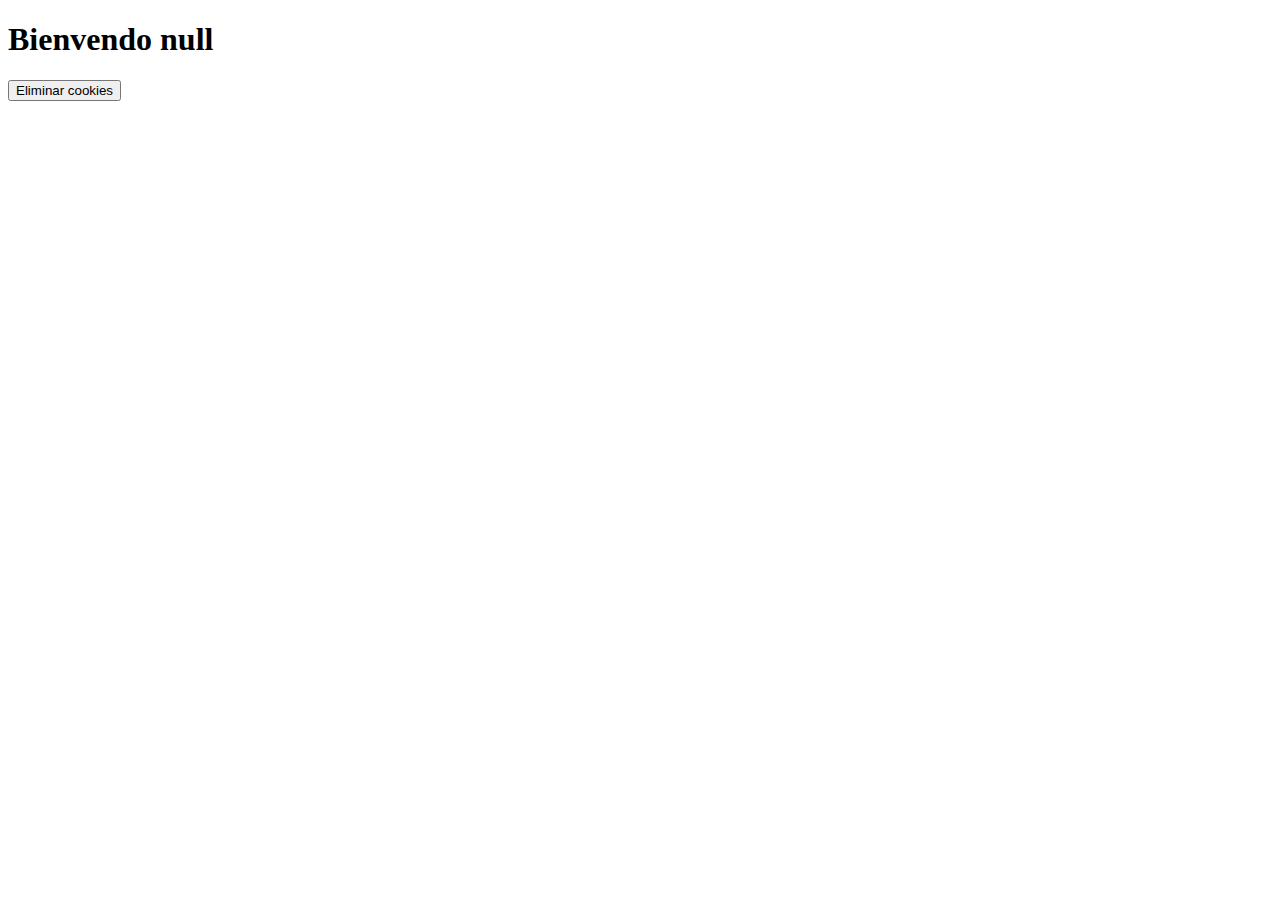
<file: index.html>
<!DOCTYPE html>
<html>
	<head>
		<title>Comprobar sesi&oacute;n</title>
	</head>
	<script type="text/javascript">
		redireccion = function() {top.location.href = "crearUser.html";}
		eliminar = function(name) { 
			localStorage.removeItem(name);
			document.cookie = name + '=;expires=Thu, 01 Jan 1970 00:00:01 GMT;';	
			top.location.href = "login.html";
		}		  
	</script>

	<body>
		<div id='divTit'>

		</div>
		<div id='divBut'>

		</div>
		<script src="js/checkcookies.js"></script>
	</body>
</html>
</file>
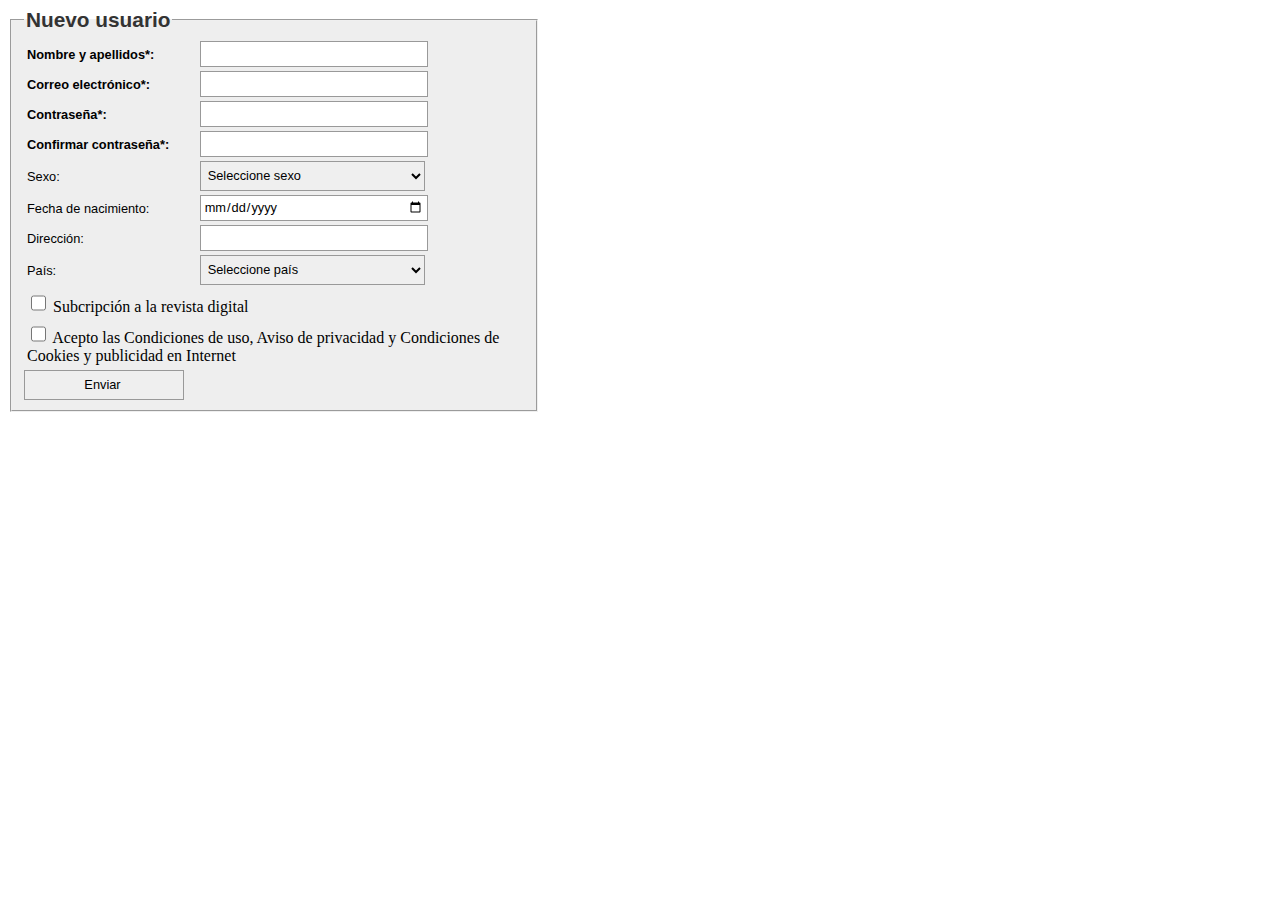
<file: crearUser.html>
<!DOCTYPE html>
<html>
	<head>
		<title>Comprobar sesi&oacute;n</title>
		<link href="css/style.css" rel="stylesheet"/>
	</head>
	<body>
		<fieldset>
            <legend>Nuevo usuario</legend>
            <form id="form" name="form" method="get" action="index.html">
            	<table id="registro">
		            <tr>
		                <td><label class="obligatorio">Nombre y apellidos*:</label></td>
		                <td><input type="text" class="texto" id='user'>
		                <span class="error" aria-live="polite"></span>
		            	</td>
		            </tr>
		            <tr>
		            	<td><label class="obligatorio">Correo electr&oacute;nico*:</label></td>
		            	<td><input type="email" class="texto" id='email'></td>
		            </tr>
		            <tr>
		            	<td><label class="obligatorio">Contrase&ntilde;a*:</label></td>
		            	<td><input type="password" class="texto" id='pass'></td>
		            </tr>
		            <tr>
		            	<td><label class="obligatorio">Confirmar contrase&ntilde;a*:</label></td>
		            	<td><input type="password" class="texto" id='confpass'></td>
		            </tr>
		            <tr>
						<td><label class="etiqueta">Sexo:</label></td>
						<td><select name="sex" id="sex">
			                	<option value="0" selected="selected">Seleccione sexo</option>
			                 	<option value="M">Mujer</option>
			                  	<option value="H">Hombre</option>
		                	</select>
		                </td>
		            </tr>
		            <tr>
		            	<td><label class="etiqueta">Fecha de nacimiento:</label></td>
		            	<td><input type = "date" class="texto" id='dtbirth'></td>
		            </tr>
		            <tr>
		            	<td><label class="etiqueta">Direcci&oacute;n:</label></td>
		            	<td><input type = "text" class="texto" id='dire'></td>
		            </tr>
		            <tr>
		            	<td><label class="etiqueta">Pa&iacute;s:</label></td>
		            	<td><select  name="country" id="country">
			                	<option value="0" selected="selected">Seleccione pa&iacute;s</option>
			                   	<option value="E">Espa&ntilde;a</option>
			                   	<option value="F">Francia</option>
		                	</select>
		                </td>
		            <tr>
		            <tr>
		            	<td colspan=2><input type="checkbox" id="cbox0" value="cbox0" class="chkbx"> <label for="cbox0">Subcripci&oacute;n a la revista digital</label></td>
		            <tr>
		            <tr>
		            	<td colspan=2><input type="checkbox" id="cbox1" value="cbox1" class="chkbx"> <label for="cbox1">Acepto las Condiciones de uso, Aviso de privacidad y Condiciones de Cookies y publicidad en Internet</label></td>
		            <tr>
		        </table>
	            <input type="submit" name="enviar" id="enviar" value="Enviar"/>
            </form>
        </fieldset>
		<script src="js/newuser.js"></script>
	</body>
</html>
</file>
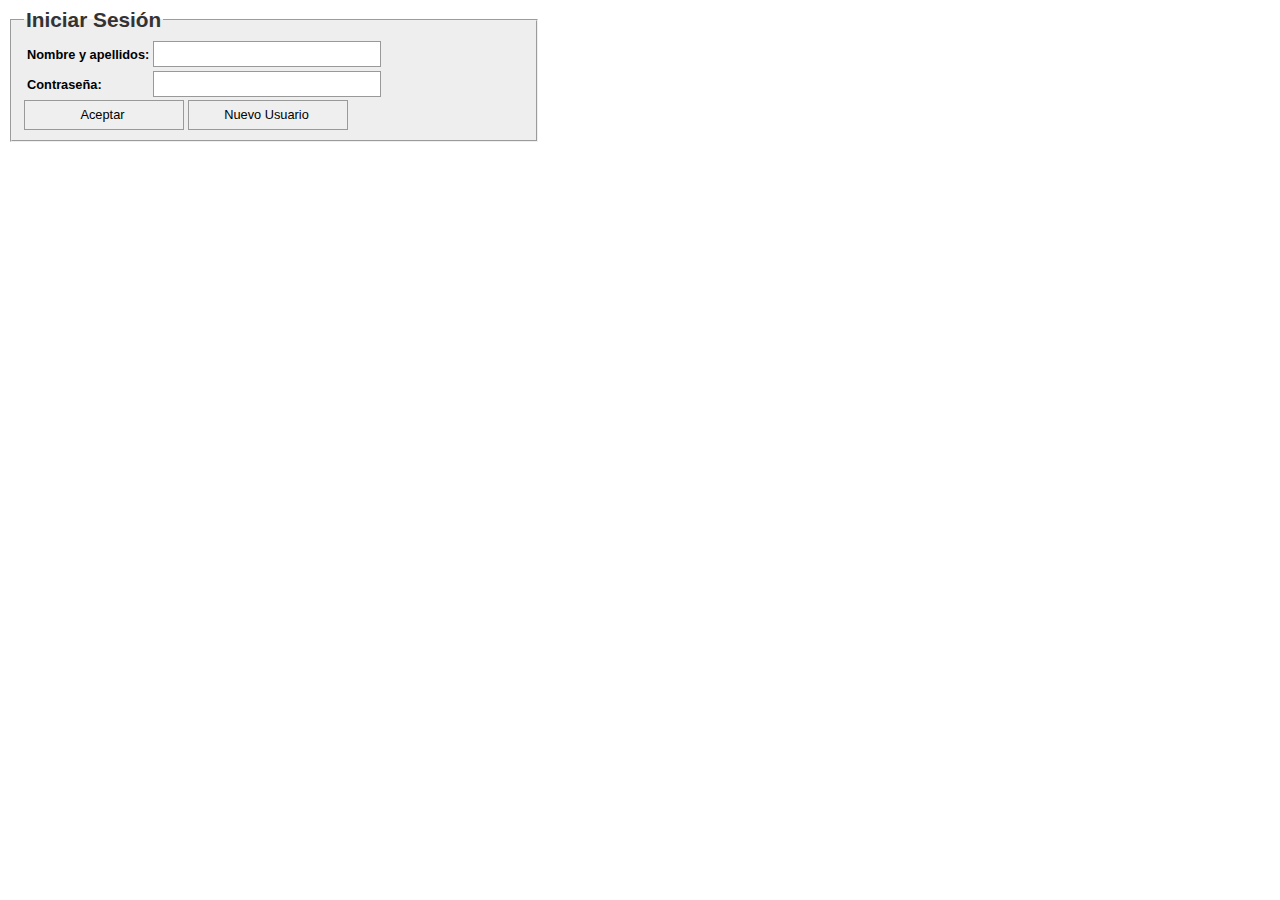
<file: login.html>
<!DOCTYPE html>
<html>
	<head>
		<title>Comprobar sesi&oacute;n</title>
		<link href="css/style.css" rel="stylesheet"/>
	</head>
	<body>
		<fieldset>
            <legend>Iniciar Sesi&oacute;n</legend>
            <form id="form" name="form" method="get">
            	<table id="registro">
		            <tr>
		                <td><label class="obligatorio">Nombre y apellidos:</label></td>
		                <td><input type="text" class="texto" id='user'></td>
		            </tr>
		            <tr>
		            	<td><label class="obligatorio">Contrase&ntilde;a:</label></td>
		            	<td><input type="password" class="texto" id='pass'></td>
		            </tr>
		        </table>
		    </form>
		    <input type="submit" name="aceptar" id="aceptar" value="Aceptar"/>
		    <input type="submit" name="newUser" id="newUser" value="Nuevo Usuario"/>
		</fieldset>
		<script src="js/login.js"></script>
	</body>
</html>
</file>
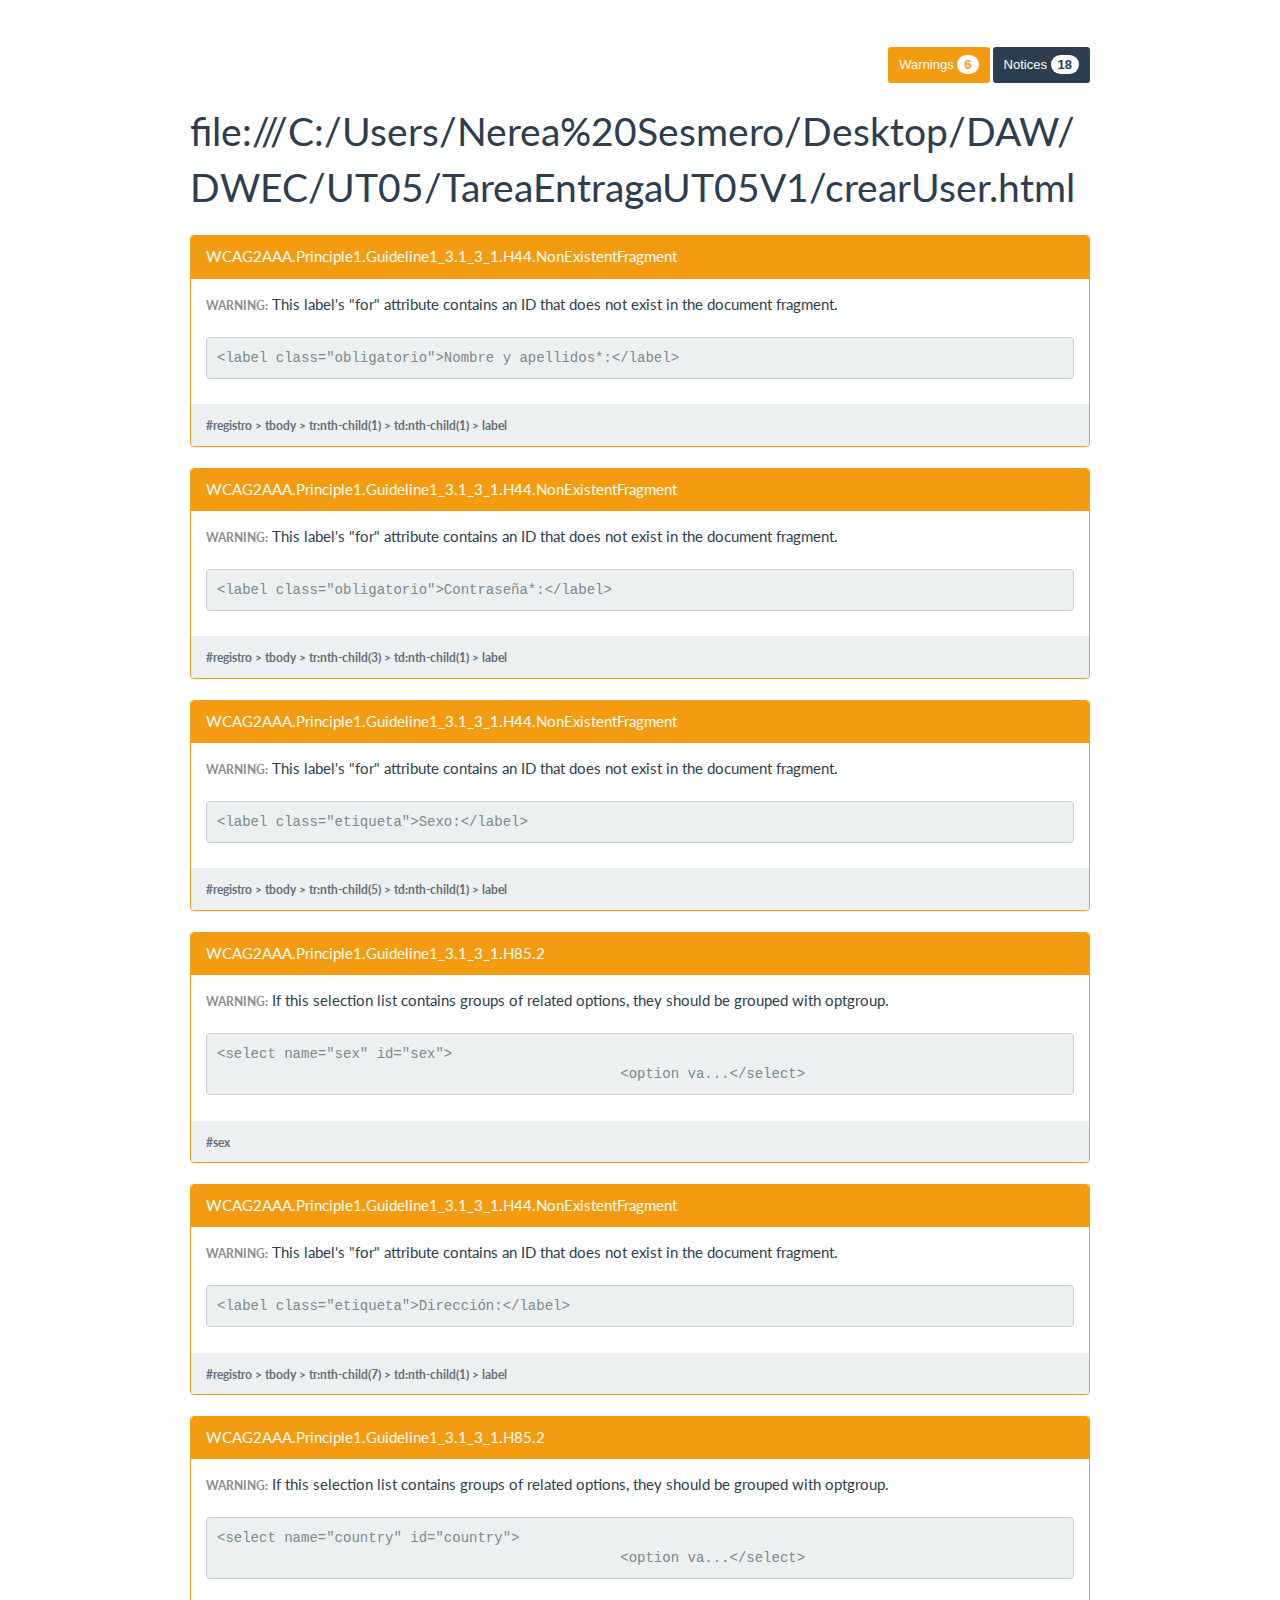
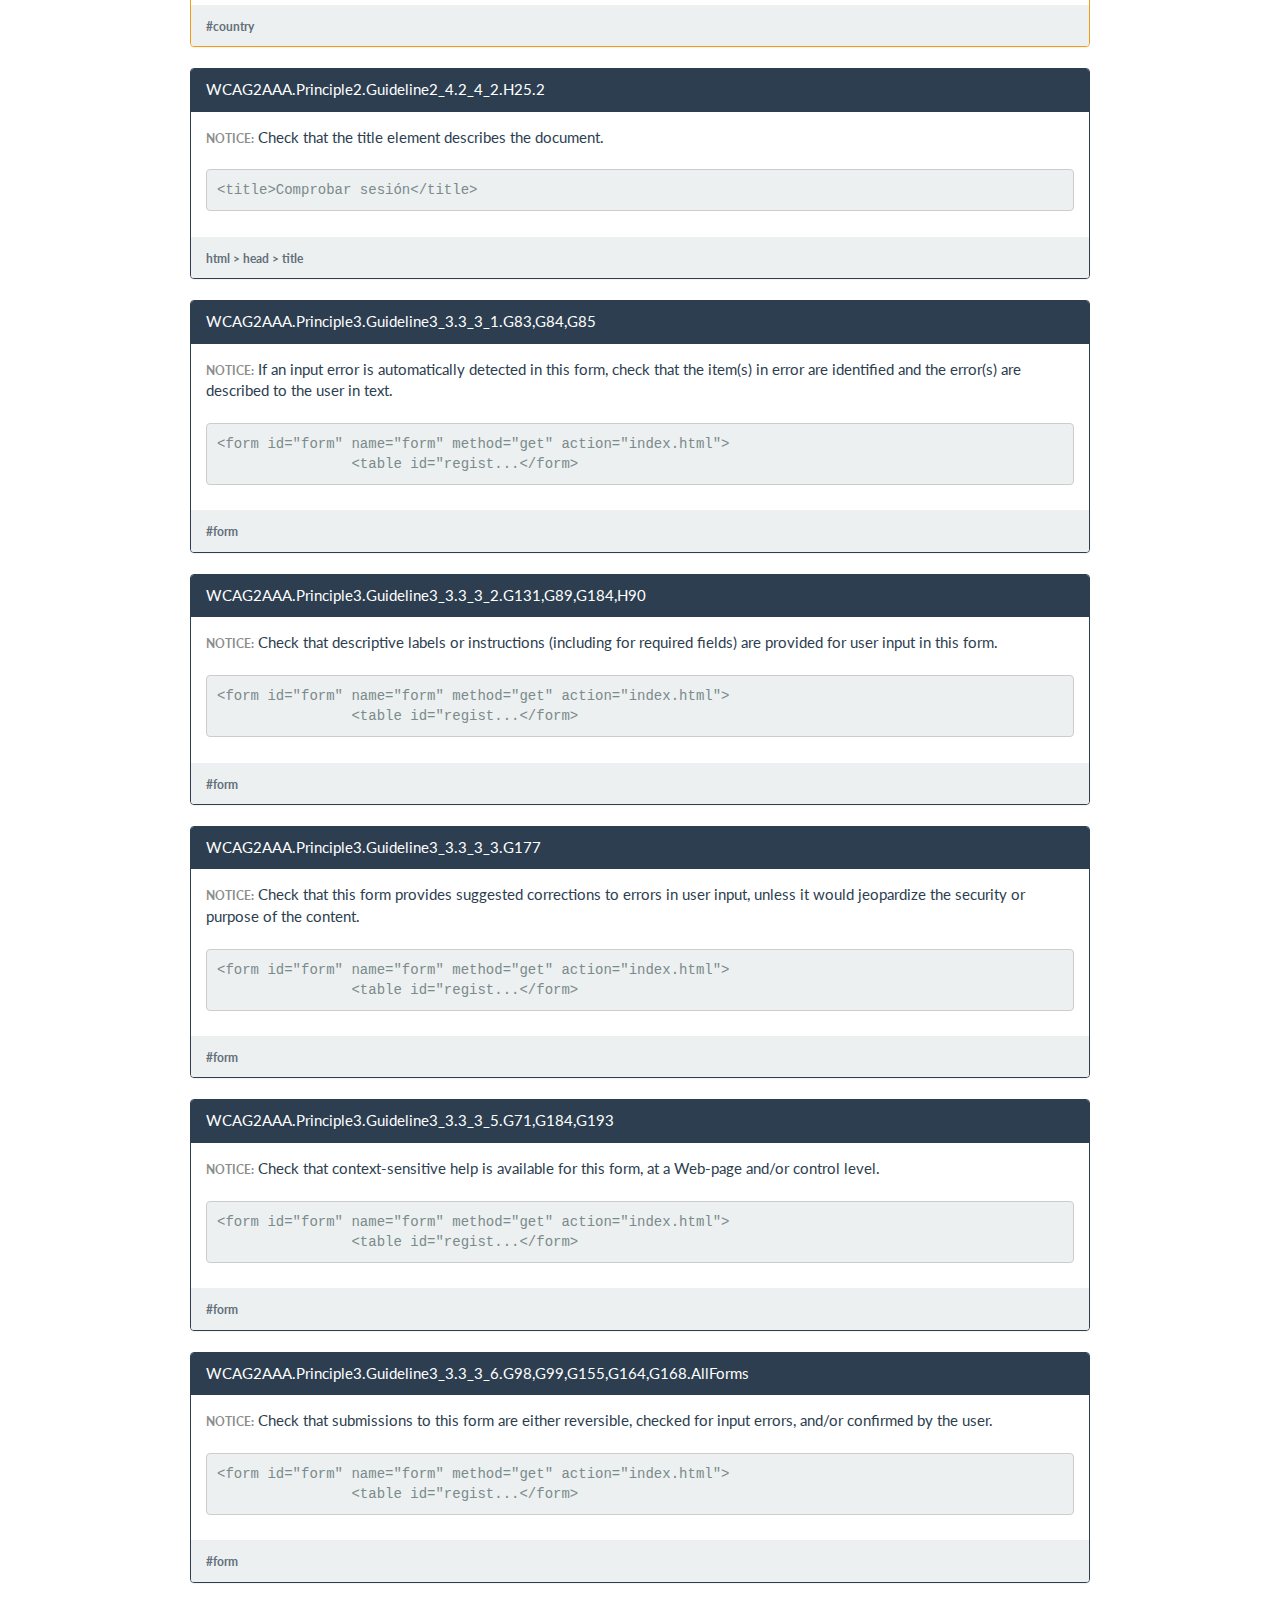
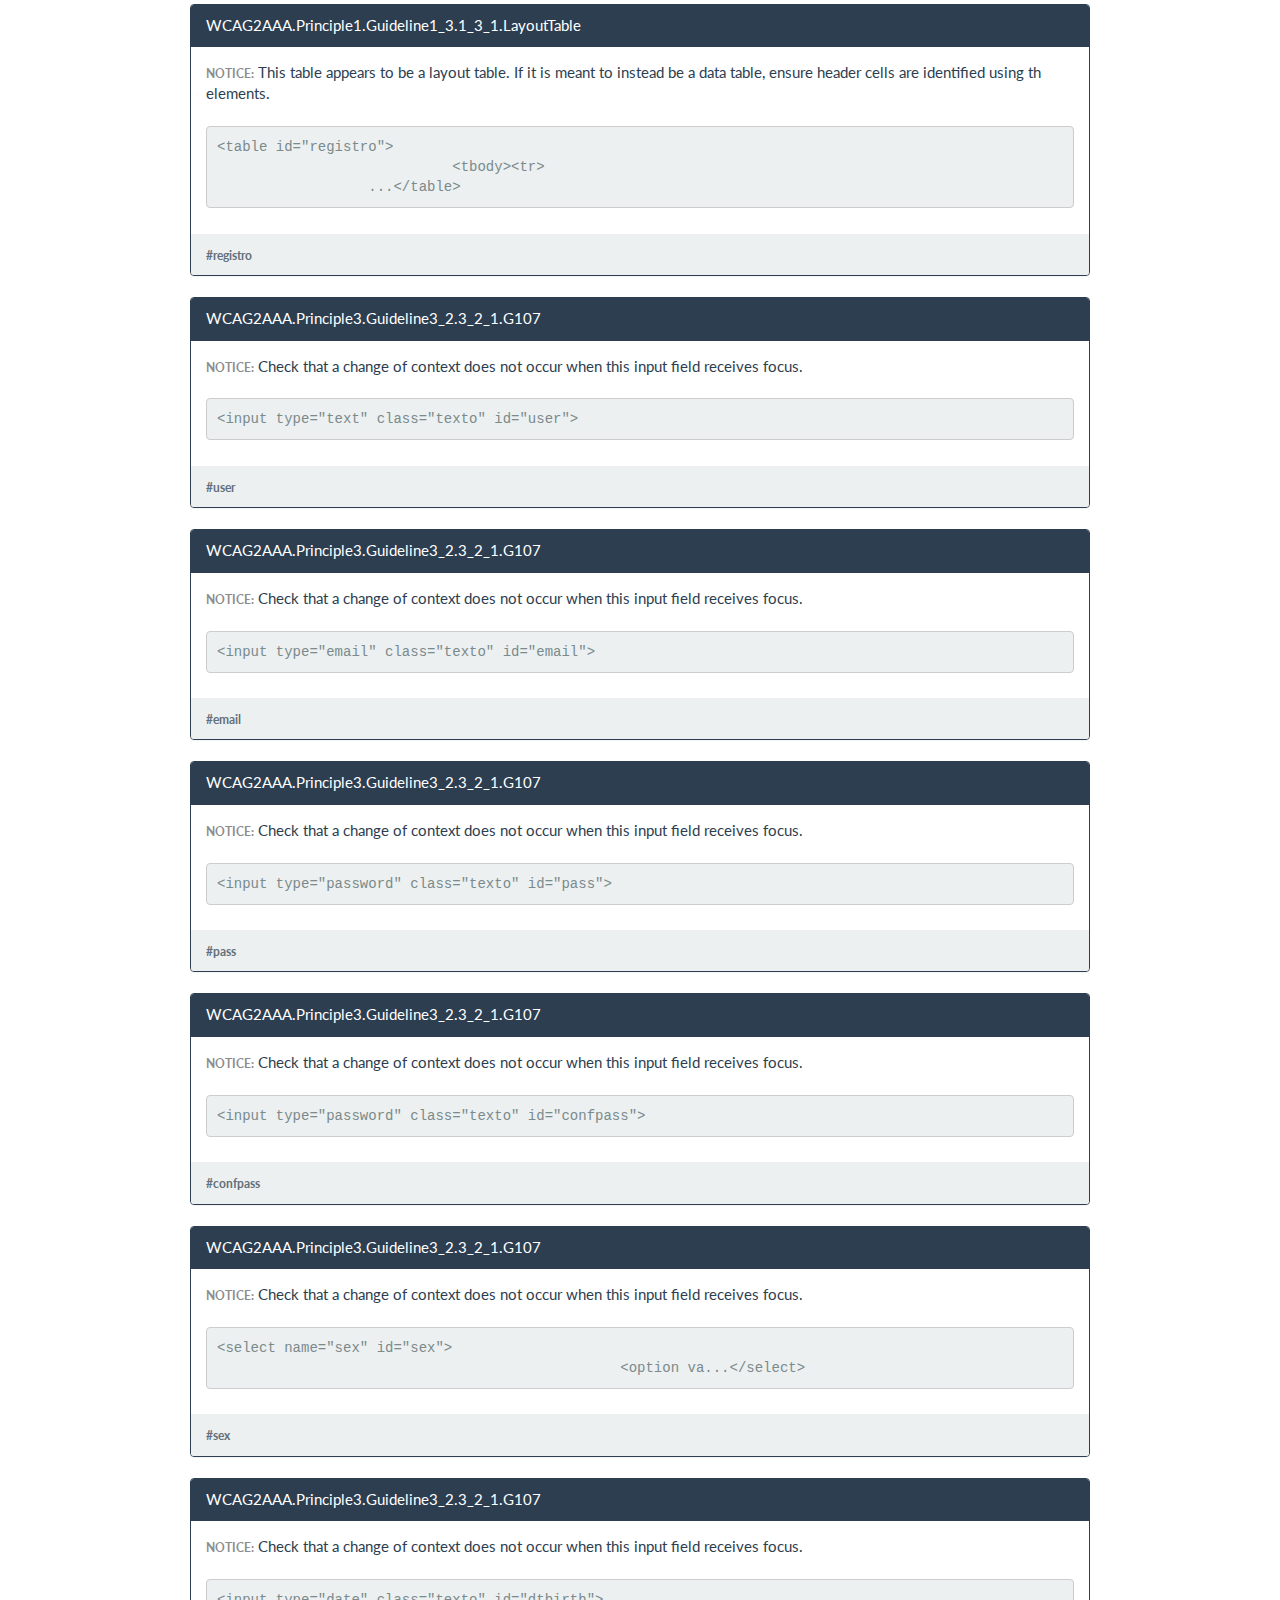
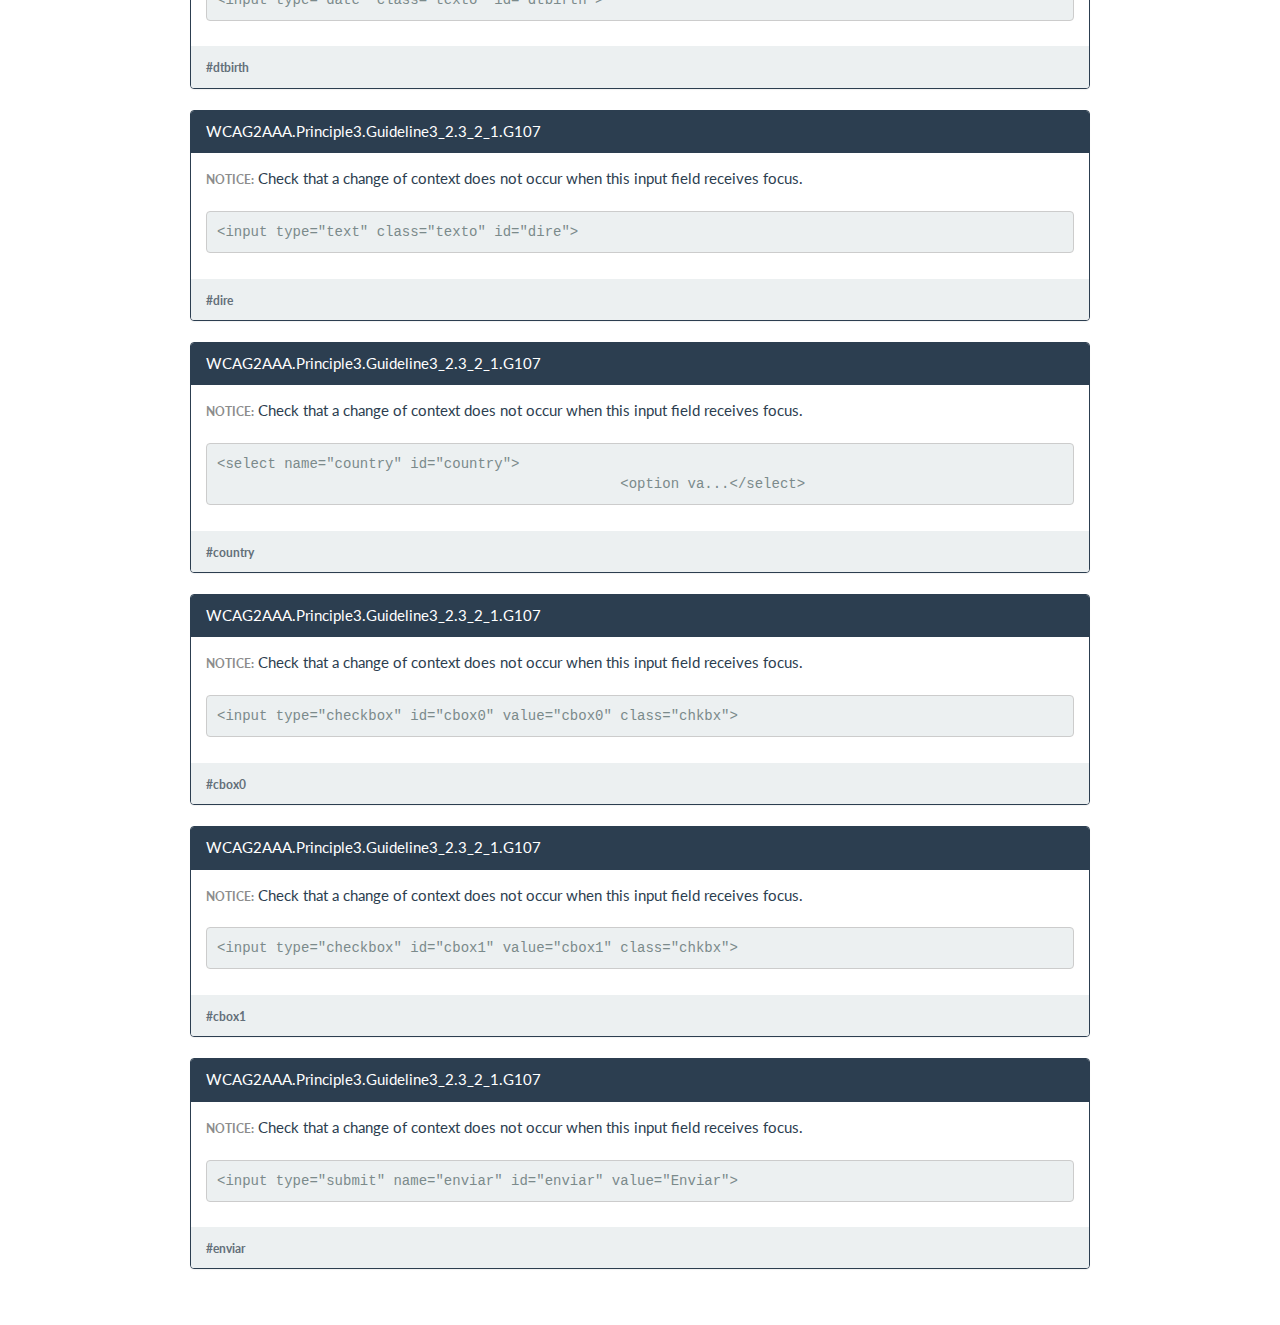
<file: pruebasKoa11y/file    C  Users Nerea%20Sesmero Desktop DAW DWEC UT05 TareaEntragaUT05V1 crearUser.html>
<!DOCTYPE html>
<html>
  <head>
    <title>Accessibility Standards - Koa11y</title>
    <meta name="generator" content="Koa11y 3.0.0" />



    <!--

      Run this test on your site with Koa11y!

      https://open-indy.github.io/Koa11y/

    -->



    <style>
      @import url('https://fonts.googleapis.com/css?family=Lato:400,700,400italic');
      *,
      *:before,
      *:after {
        box-sizing: border-box;
      }
      html {
        -webkit-tap-highlight-color: rgba(0, 0, 0, 0);
      }
      body {
        background: #FFF;
        margin-top: 17px;
        color: #2C3E50;
        font-family: 'Lato', 'Helvetica Neue', sans-serif;
        font-size: 15px;
        line-height: 1.42857143;
      }
      h1 {
        display: inline-block;
        margin: 21px 0px 20px;
        font-size: 39px;
        font-weight: 400;
        word-break: break-all;
      }
      h4 {
        margin: 0px;
        color: #636F79;
        font-size: 14.25px;
      }
      pre {
        display: block;
        background-color: #ECF0F1;
        border: 1px solid #CCC;
        border-radius: 4px;
        margin: 0px 0px 10.5px;
        padding: 10px;
        color: #7B8A8B;
        font-family: 'Menlo', 'Monaco', 'Consolas', 'Courier New', monospace;
        font-size: 14px;
        line-height: 1.42857143;
        overflow: auto;
        word-break: break-all;
        word-wrap: break-word;
      }
      code {
        white-space: pre-wrap;
        word-break: break-all;
      }
      .container {
        max-width: 900px;
        width: 100%;
        margin: 0px auto;
        padding: 0px 15px;
      }
      .row {
        margin-right: -15px;
        margin-left: -15px;
        clear: both;
      }
      .panel {
        background-color: #FFF;
        border: 1px solid transparent;
        border-radius: 4px;
        margin-bottom: 21px;
        box-shadow: 0px 1px 1px rgba(0,0,0,0.05);
      }
      .panel-heading {
        padding: 10px 15px;
        border-bottom: 1px solid transparent;
        border-top-right-radius: 3px;
        border-top-left-radius: 3px;
        color: #FFF;
      }
      .panel-body {
        padding: 15px;
      }
      .panel-footer {
        background-color: #ECF0F1;
        border-top: 1px solid #ECF0F1;
        border-bottom-right-radius: 3px;
        border-bottom-left-radius: 3px;
        padding: 10px 15px;
      }
      .panel-success { border-color: #18BC9C; }
      .panel-danger  { border-color: #E74C3C; }
      .panel-warning { border-color: #F39C12; }
      .panel-primary { border-color: #2C3E50; }
      .panel-success>.panel-heading { background-color: #18BC9C; border-color: #18BC9C; }
      .panel-danger>.panel-heading  { background-color: #E74C3C; border-color: #E74C3C; }
      .panel-warning>.panel-heading { background-color: #F39C12; border-color: #F39C12; }
      .panel-primary>.panel-heading { background-color: #2C3E50; border-color: #2C3E50; }
      .hide {
        display: none;
      }
      .text-capitalize {
        color: #8C8C8C;
        font-size: 12px;
        text-transform: uppercase;
      }
      #buttons {
        display: inline-block;
        margin-top: 30px;
        float: right;
      }
      #buttons .disabled {
        box-shadow: none;
        cursor: pointer;
        filter: alpha(opacity=65);
        opacity: 0.65;
        pointer-events: auto;
      }
      .panel-primary i {
        margin: 0px 7px;
      }
      .btn {
        display: inline-block;
        background-image: none;
        border: 2px solid transparent;
        border-radius: 4px;
        margin-bottom: 0px;
        padding: 10px 15px;
        font-size: 15px;
        font-weight: normal;
        line-height: 1.42857143;
        text-align: center;
        cursor: pointer;
        touch-action: manipulation;
        user-select: none;
        white-space: nowrap;
        vertical-align: middle;
      }
      .btn-sm {
        border-radius: 3px;
        padding: 6px 9px;
        font-size: 13px;
        line-height: 1.5;
      }
      .btn-danger {
        background-color: #E74C3C;
        border-color: #E74C3C;
        color: #FFF;
      }
      .btn-warning {
        background-color: #F39C12;
        border-color: #F39C12;
        color: #FFF;
      }
      .btn-primary {
        background-color: #2C3E50;
        border-color: #2C3E50;
        color: #FFF;
      }
      .btn-danger,
      .btn-warning {
        margin-right: 3px;
      }
      .badge {
        position: relative;
        top: -1px;
        display: inline-block;
        min-width: 10px;
        background-color: #FFF;
        border-radius: 10px;
        padding: 3px 7px;
        color: #FFF;
        font-size: 13px;
        font-weight: bold;
        line-height: 1;
        text-align: center;
        white-space: nowrap;
        vertical-align: middle;
      }
      .btn-danger .badge {
        color: #E74C3C;
      }
      .btn-warning .badge {
        color: #F39C12;
      }
      .btn-primary .badge {
        color: #2C3E50;
      }
      .glyphicon {
        display: inline-block;
        width: 20px;
        height: 20px;
        background-position: center center;
        background-repeat: no-repeat;
        background-size: contain;
        vertical-align: top;
      }
      .glyphicon-ok {
        background-image: url('[data-uri]');
      }
      .glyphicon-remove {
        background-image: url('[data-uri]');
      }
      .glyphicon-ban-circle {
        background-image: url('[data-uri]');
      }
    </style>
  </head>
  <body>
    <div class="container" role="main">
          <div class="row">
      <span id="buttons"><button class="btn btn-sm btn-warning">Warnings <span class="badge">6</span></button><button class="btn btn-sm btn-primary">Notices <span class="badge">18</span></button></span>
      <h1>file:///C:/Users/Nerea%20Sesmero/Desktop/DAW/DWEC/UT05/TareaEntragaUT05V1/crearUser.html</h1>
    </div>

    <div class="row"><div class="panel panel-warning">
<div class="panel-heading">WCAG2AAA.Principle1.Guideline1_3.1_3_1.H44.NonExistentFragment</div>
<div class="panel-body">
<strong class="text-capitalize">warning:</strong> This label's "for" attribute contains an ID that does not exist in the document fragment.<br /><br />
<pre><code>&lt;label class="obligatorio">Nombre y apellidos*:&lt;/label></code></pre>
</div>
<div class="panel-footer text-sm"><h4><small>#registro > tbody > tr:nth-child(1) > td:nth-child(1) > label</small></h4></div>
</div>
<div class="panel panel-warning">
<div class="panel-heading">WCAG2AAA.Principle1.Guideline1_3.1_3_1.H44.NonExistentFragment</div>
<div class="panel-body">
<strong class="text-capitalize">warning:</strong> This label's "for" attribute contains an ID that does not exist in the document fragment.<br /><br />
<pre><code>&lt;label class="obligatorio">Contraseña*:&lt;/label></code></pre>
</div>
<div class="panel-footer text-sm"><h4><small>#registro > tbody > tr:nth-child(3) > td:nth-child(1) > label</small></h4></div>
</div>
<div class="panel panel-warning">
<div class="panel-heading">WCAG2AAA.Principle1.Guideline1_3.1_3_1.H44.NonExistentFragment</div>
<div class="panel-body">
<strong class="text-capitalize">warning:</strong> This label's "for" attribute contains an ID that does not exist in the document fragment.<br /><br />
<pre><code>&lt;label class="etiqueta">Sexo:&lt;/label></code></pre>
</div>
<div class="panel-footer text-sm"><h4><small>#registro > tbody > tr:nth-child(5) > td:nth-child(1) > label</small></h4></div>
</div>
<div class="panel panel-warning">
<div class="panel-heading">WCAG2AAA.Principle1.Guideline1_3.1_3_1.H85.2</div>
<div class="panel-body">
<strong class="text-capitalize">warning:</strong> If this selection list contains groups of related options, they should be grouped with optgroup.<br /><br />
<pre><code>&lt;select name="sex" id="sex">
			                	&lt;option va...&lt;/select></code></pre>
</div>
<div class="panel-footer text-sm"><h4><small>#sex</small></h4></div>
</div>
<div class="panel panel-warning">
<div class="panel-heading">WCAG2AAA.Principle1.Guideline1_3.1_3_1.H44.NonExistentFragment</div>
<div class="panel-body">
<strong class="text-capitalize">warning:</strong> This label's "for" attribute contains an ID that does not exist in the document fragment.<br /><br />
<pre><code>&lt;label class="etiqueta">Dirección:&lt;/label></code></pre>
</div>
<div class="panel-footer text-sm"><h4><small>#registro > tbody > tr:nth-child(7) > td:nth-child(1) > label</small></h4></div>
</div>
<div class="panel panel-warning">
<div class="panel-heading">WCAG2AAA.Principle1.Guideline1_3.1_3_1.H85.2</div>
<div class="panel-body">
<strong class="text-capitalize">warning:</strong> If this selection list contains groups of related options, they should be grouped with optgroup.<br /><br />
<pre><code>&lt;select name="country" id="country">
			                	&lt;option va...&lt;/select></code></pre>
</div>
<div class="panel-footer text-sm"><h4><small>#country</small></h4></div>
</div>
<div class="panel panel-primary">
<div class="panel-heading">WCAG2AAA.Principle2.Guideline2_4.2_4_2.H25.2</div>
<div class="panel-body">
<strong class="text-capitalize">notice:</strong> Check that the title element describes the document.<br /><br />
<pre><code>&lt;title>Comprobar sesión&lt;/title></code></pre>
</div>
<div class="panel-footer text-sm"><h4><small>html > head > title</small></h4></div>
</div>
<div class="panel panel-primary">
<div class="panel-heading">WCAG2AAA.Principle3.Guideline3_3.3_3_1.G83,G84,G85</div>
<div class="panel-body">
<strong class="text-capitalize">notice:</strong> If an input error is automatically detected in this form, check that the item(s) in error are identified and the error(s) are described to the user in text.<br /><br />
<pre><code>&lt;form id="form" name="form" method="get" action="index.html">
            	&lt;table id="regist...&lt;/form></code></pre>
</div>
<div class="panel-footer text-sm"><h4><small>#form</small></h4></div>
</div>
<div class="panel panel-primary">
<div class="panel-heading">WCAG2AAA.Principle3.Guideline3_3.3_3_2.G131,G89,G184,H90</div>
<div class="panel-body">
<strong class="text-capitalize">notice:</strong> Check that descriptive labels or instructions (including for required fields) are provided for user input in this form.<br /><br />
<pre><code>&lt;form id="form" name="form" method="get" action="index.html">
            	&lt;table id="regist...&lt;/form></code></pre>
</div>
<div class="panel-footer text-sm"><h4><small>#form</small></h4></div>
</div>
<div class="panel panel-primary">
<div class="panel-heading">WCAG2AAA.Principle3.Guideline3_3.3_3_3.G177</div>
<div class="panel-body">
<strong class="text-capitalize">notice:</strong> Check that this form provides suggested corrections to errors in user input, unless it would jeopardize the security or purpose of the content.<br /><br />
<pre><code>&lt;form id="form" name="form" method="get" action="index.html">
            	&lt;table id="regist...&lt;/form></code></pre>
</div>
<div class="panel-footer text-sm"><h4><small>#form</small></h4></div>
</div>
<div class="panel panel-primary">
<div class="panel-heading">WCAG2AAA.Principle3.Guideline3_3.3_3_5.G71,G184,G193</div>
<div class="panel-body">
<strong class="text-capitalize">notice:</strong> Check that context-sensitive help is available for this form, at a Web-page and/or control level.<br /><br />
<pre><code>&lt;form id="form" name="form" method="get" action="index.html">
            	&lt;table id="regist...&lt;/form></code></pre>
</div>
<div class="panel-footer text-sm"><h4><small>#form</small></h4></div>
</div>
<div class="panel panel-primary">
<div class="panel-heading">WCAG2AAA.Principle3.Guideline3_3.3_3_6.G98,G99,G155,G164,G168.AllForms</div>
<div class="panel-body">
<strong class="text-capitalize">notice:</strong> Check that submissions to this form are either reversible, checked for input errors, and/or confirmed by the user.<br /><br />
<pre><code>&lt;form id="form" name="form" method="get" action="index.html">
            	&lt;table id="regist...&lt;/form></code></pre>
</div>
<div class="panel-footer text-sm"><h4><small>#form</small></h4></div>
</div>
<div class="panel panel-primary">
<div class="panel-heading">WCAG2AAA.Principle1.Guideline1_3.1_3_1.LayoutTable</div>
<div class="panel-body">
<strong class="text-capitalize">notice:</strong> This table appears to be a layout table. If it is meant to instead be a data table, ensure header cells are identified using th elements.<br /><br />
<pre><code>&lt;table id="registro">
		            &lt;tbody>&lt;tr>
		  ...&lt;/table></code></pre>
</div>
<div class="panel-footer text-sm"><h4><small>#registro</small></h4></div>
</div>
<div class="panel panel-primary">
<div class="panel-heading">WCAG2AAA.Principle3.Guideline3_2.3_2_1.G107</div>
<div class="panel-body">
<strong class="text-capitalize">notice:</strong> Check that a change of context does not occur when this input field receives focus.<br /><br />
<pre><code>&lt;input type="text" class="texto" id="user"></code></pre>
</div>
<div class="panel-footer text-sm"><h4><small>#user</small></h4></div>
</div>
<div class="panel panel-primary">
<div class="panel-heading">WCAG2AAA.Principle3.Guideline3_2.3_2_1.G107</div>
<div class="panel-body">
<strong class="text-capitalize">notice:</strong> Check that a change of context does not occur when this input field receives focus.<br /><br />
<pre><code>&lt;input type="email" class="texto" id="email"></code></pre>
</div>
<div class="panel-footer text-sm"><h4><small>#email</small></h4></div>
</div>
<div class="panel panel-primary">
<div class="panel-heading">WCAG2AAA.Principle3.Guideline3_2.3_2_1.G107</div>
<div class="panel-body">
<strong class="text-capitalize">notice:</strong> Check that a change of context does not occur when this input field receives focus.<br /><br />
<pre><code>&lt;input type="password" class="texto" id="pass"></code></pre>
</div>
<div class="panel-footer text-sm"><h4><small>#pass</small></h4></div>
</div>
<div class="panel panel-primary">
<div class="panel-heading">WCAG2AAA.Principle3.Guideline3_2.3_2_1.G107</div>
<div class="panel-body">
<strong class="text-capitalize">notice:</strong> Check that a change of context does not occur when this input field receives focus.<br /><br />
<pre><code>&lt;input type="password" class="texto" id="confpass"></code></pre>
</div>
<div class="panel-footer text-sm"><h4><small>#confpass</small></h4></div>
</div>
<div class="panel panel-primary">
<div class="panel-heading">WCAG2AAA.Principle3.Guideline3_2.3_2_1.G107</div>
<div class="panel-body">
<strong class="text-capitalize">notice:</strong> Check that a change of context does not occur when this input field receives focus.<br /><br />
<pre><code>&lt;select name="sex" id="sex">
			                	&lt;option va...&lt;/select></code></pre>
</div>
<div class="panel-footer text-sm"><h4><small>#sex</small></h4></div>
</div>
<div class="panel panel-primary">
<div class="panel-heading">WCAG2AAA.Principle3.Guideline3_2.3_2_1.G107</div>
<div class="panel-body">
<strong class="text-capitalize">notice:</strong> Check that a change of context does not occur when this input field receives focus.<br /><br />
<pre><code>&lt;input type="date" class="texto" id="dtbirth"></code></pre>
</div>
<div class="panel-footer text-sm"><h4><small>#dtbirth</small></h4></div>
</div>
<div class="panel panel-primary">
<div class="panel-heading">WCAG2AAA.Principle3.Guideline3_2.3_2_1.G107</div>
<div class="panel-body">
<strong class="text-capitalize">notice:</strong> Check that a change of context does not occur when this input field receives focus.<br /><br />
<pre><code>&lt;input type="text" class="texto" id="dire"></code></pre>
</div>
<div class="panel-footer text-sm"><h4><small>#dire</small></h4></div>
</div>
<div class="panel panel-primary">
<div class="panel-heading">WCAG2AAA.Principle3.Guideline3_2.3_2_1.G107</div>
<div class="panel-body">
<strong class="text-capitalize">notice:</strong> Check that a change of context does not occur when this input field receives focus.<br /><br />
<pre><code>&lt;select name="country" id="country">
			                	&lt;option va...&lt;/select></code></pre>
</div>
<div class="panel-footer text-sm"><h4><small>#country</small></h4></div>
</div>
<div class="panel panel-primary">
<div class="panel-heading">WCAG2AAA.Principle3.Guideline3_2.3_2_1.G107</div>
<div class="panel-body">
<strong class="text-capitalize">notice:</strong> Check that a change of context does not occur when this input field receives focus.<br /><br />
<pre><code>&lt;input type="checkbox" id="cbox0" value="cbox0" class="chkbx"></code></pre>
</div>
<div class="panel-footer text-sm"><h4><small>#cbox0</small></h4></div>
</div>
<div class="panel panel-primary">
<div class="panel-heading">WCAG2AAA.Principle3.Guideline3_2.3_2_1.G107</div>
<div class="panel-body">
<strong class="text-capitalize">notice:</strong> Check that a change of context does not occur when this input field receives focus.<br /><br />
<pre><code>&lt;input type="checkbox" id="cbox1" value="cbox1" class="chkbx"></code></pre>
</div>
<div class="panel-footer text-sm"><h4><small>#cbox1</small></h4></div>
</div>
<div class="panel panel-primary">
<div class="panel-heading">WCAG2AAA.Principle3.Guideline3_2.3_2_1.G107</div>
<div class="panel-body">
<strong class="text-capitalize">notice:</strong> Check that a change of context does not occur when this input field receives focus.<br /><br />
<pre><code>&lt;input type="submit" name="enviar" id="enviar" value="Enviar"></code></pre>
</div>
<div class="panel-footer text-sm"><h4><small>#enviar</small></h4></div>
</div>
</div>

    </div>
    <script>
      var errorButton = document.querySelectorAll('.btn-danger')[0];
      var warningButton = document.querySelectorAll('.btn-warning')[0];
      var noticeButton = document.querySelectorAll('.btn-primary')[0];
      var allErrors = document.querySelectorAll('.panel-danger');
      var allWarnings = document.querySelectorAll('.panel-warning');
      var allNotices = document.querySelectorAll('.panel-primary');

      function hideAll (arr) {
        for (var i = 0; i < arr.length; i++) {
          arr[i].classList.add('hide');
        }
      }

      function showAll (arr) {
        for (var i = 0; i < arr.length; i++) {
          arr[i].classList.remove('hide');
        }
      }

      errorButton.addEventListener('click', function () {
        if (this.classList.contains('disabled')) {
          this.classList.remove('disabled');
          showAll(allErrors);
        } else {
          this.classList.add('disabled');
          hideAll(allErrors);
        }
      });
      warningButton.addEventListener('click', function () {
        if (this.classList.contains('disabled')) {
          this.classList.remove('disabled');
          showAll(allWarnings);
        } else {
          this.classList.add('disabled');
          hideAll(allWarnings);
        }
      });
      noticeButton.addEventListener('click', function () {
        if (this.classList.contains('disabled')) {
          this.classList.remove('disabled');
          showAll(allNotices);
        } else {
          this.classList.add('disabled');
          hideAll(allNotices);
        }
      });
    </script>
  </body>
</html>
</file>
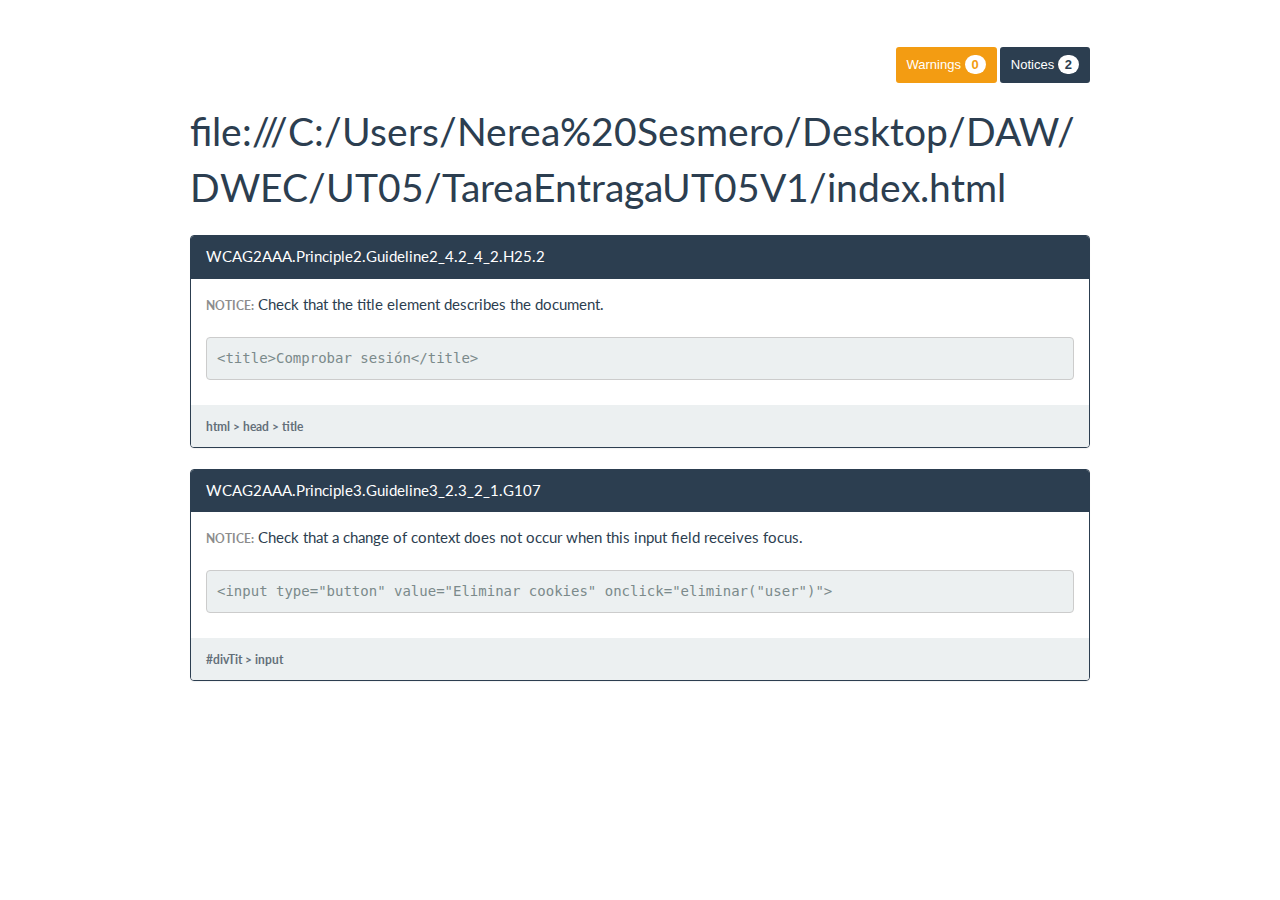
<file: pruebasKoa11y/file    C  Users Nerea%20Sesmero Desktop DAW DWEC UT05 TareaEntragaUT05V1 index.html>
<!DOCTYPE html>
<html>
  <head>
    <title>Accessibility Standards - Koa11y</title>
    <meta name="generator" content="Koa11y 3.0.0" />



    <!--

      Run this test on your site with Koa11y!

      https://open-indy.github.io/Koa11y/

    -->



    <style>
      @import url('https://fonts.googleapis.com/css?family=Lato:400,700,400italic');
      *,
      *:before,
      *:after {
        box-sizing: border-box;
      }
      html {
        -webkit-tap-highlight-color: rgba(0, 0, 0, 0);
      }
      body {
        background: #FFF;
        margin-top: 17px;
        color: #2C3E50;
        font-family: 'Lato', 'Helvetica Neue', sans-serif;
        font-size: 15px;
        line-height: 1.42857143;
      }
      h1 {
        display: inline-block;
        margin: 21px 0px 20px;
        font-size: 39px;
        font-weight: 400;
        word-break: break-all;
      }
      h4 {
        margin: 0px;
        color: #636F79;
        font-size: 14.25px;
      }
      pre {
        display: block;
        background-color: #ECF0F1;
        border: 1px solid #CCC;
        border-radius: 4px;
        margin: 0px 0px 10.5px;
        padding: 10px;
        color: #7B8A8B;
        font-family: 'Menlo', 'Monaco', 'Consolas', 'Courier New', monospace;
        font-size: 14px;
        line-height: 1.42857143;
        overflow: auto;
        word-break: break-all;
        word-wrap: break-word;
      }
      code {
        white-space: pre-wrap;
        word-break: break-all;
      }
      .container {
        max-width: 900px;
        width: 100%;
        margin: 0px auto;
        padding: 0px 15px;
      }
      .row {
        margin-right: -15px;
        margin-left: -15px;
        clear: both;
      }
      .panel {
        background-color: #FFF;
        border: 1px solid transparent;
        border-radius: 4px;
        margin-bottom: 21px;
        box-shadow: 0px 1px 1px rgba(0,0,0,0.05);
      }
      .panel-heading {
        padding: 10px 15px;
        border-bottom: 1px solid transparent;
        border-top-right-radius: 3px;
        border-top-left-radius: 3px;
        color: #FFF;
      }
      .panel-body {
        padding: 15px;
      }
      .panel-footer {
        background-color: #ECF0F1;
        border-top: 1px solid #ECF0F1;
        border-bottom-right-radius: 3px;
        border-bottom-left-radius: 3px;
        padding: 10px 15px;
      }
      .panel-success { border-color: #18BC9C; }
      .panel-danger  { border-color: #E74C3C; }
      .panel-warning { border-color: #F39C12; }
      .panel-primary { border-color: #2C3E50; }
      .panel-success>.panel-heading { background-color: #18BC9C; border-color: #18BC9C; }
      .panel-danger>.panel-heading  { background-color: #E74C3C; border-color: #E74C3C; }
      .panel-warning>.panel-heading { background-color: #F39C12; border-color: #F39C12; }
      .panel-primary>.panel-heading { background-color: #2C3E50; border-color: #2C3E50; }
      .hide {
        display: none;
      }
      .text-capitalize {
        color: #8C8C8C;
        font-size: 12px;
        text-transform: uppercase;
      }
      #buttons {
        display: inline-block;
        margin-top: 30px;
        float: right;
      }
      #buttons .disabled {
        box-shadow: none;
        cursor: pointer;
        filter: alpha(opacity=65);
        opacity: 0.65;
        pointer-events: auto;
      }
      .panel-primary i {
        margin: 0px 7px;
      }
      .btn {
        display: inline-block;
        background-image: none;
        border: 2px solid transparent;
        border-radius: 4px;
        margin-bottom: 0px;
        padding: 10px 15px;
        font-size: 15px;
        font-weight: normal;
        line-height: 1.42857143;
        text-align: center;
        cursor: pointer;
        touch-action: manipulation;
        user-select: none;
        white-space: nowrap;
        vertical-align: middle;
      }
      .btn-sm {
        border-radius: 3px;
        padding: 6px 9px;
        font-size: 13px;
        line-height: 1.5;
      }
      .btn-danger {
        background-color: #E74C3C;
        border-color: #E74C3C;
        color: #FFF;
      }
      .btn-warning {
        background-color: #F39C12;
        border-color: #F39C12;
        color: #FFF;
      }
      .btn-primary {
        background-color: #2C3E50;
        border-color: #2C3E50;
        color: #FFF;
      }
      .btn-danger,
      .btn-warning {
        margin-right: 3px;
      }
      .badge {
        position: relative;
        top: -1px;
        display: inline-block;
        min-width: 10px;
        background-color: #FFF;
        border-radius: 10px;
        padding: 3px 7px;
        color: #FFF;
        font-size: 13px;
        font-weight: bold;
        line-height: 1;
        text-align: center;
        white-space: nowrap;
        vertical-align: middle;
      }
      .btn-danger .badge {
        color: #E74C3C;
      }
      .btn-warning .badge {
        color: #F39C12;
      }
      .btn-primary .badge {
        color: #2C3E50;
      }
      .glyphicon {
        display: inline-block;
        width: 20px;
        height: 20px;
        background-position: center center;
        background-repeat: no-repeat;
        background-size: contain;
        vertical-align: top;
      }
      .glyphicon-ok {
        background-image: url('[data-uri]');
      }
      .glyphicon-remove {
        background-image: url('[data-uri]');
      }
      .glyphicon-ban-circle {
        background-image: url('[data-uri]');
      }
    </style>
  </head>
  <body>
    <div class="container" role="main">
          <div class="row">
      <span id="buttons"><button class="btn btn-sm btn-warning">Warnings <span class="badge">0</span></button><button class="btn btn-sm btn-primary">Notices <span class="badge">2</span></button></span>
      <h1>file:///C:/Users/Nerea%20Sesmero/Desktop/DAW/DWEC/UT05/TareaEntragaUT05V1/index.html</h1>
    </div>

    <div class="row"><div class="panel panel-primary">
<div class="panel-heading">WCAG2AAA.Principle2.Guideline2_4.2_4_2.H25.2</div>
<div class="panel-body">
<strong class="text-capitalize">notice:</strong> Check that the title element describes the document.<br /><br />
<pre><code>&lt;title>Comprobar sesión&lt;/title></code></pre>
</div>
<div class="panel-footer text-sm"><h4><small>html > head > title</small></h4></div>
</div>
<div class="panel panel-primary">
<div class="panel-heading">WCAG2AAA.Principle3.Guideline3_2.3_2_1.G107</div>
<div class="panel-body">
<strong class="text-capitalize">notice:</strong> Check that a change of context does not occur when this input field receives focus.<br /><br />
<pre><code>&lt;input type="button" value="Eliminar cookies" onclick="eliminar(&quot;user&quot;)"></code></pre>
</div>
<div class="panel-footer text-sm"><h4><small>#divTit > input</small></h4></div>
</div>
</div>

    </div>
    <script>
      var errorButton = document.querySelectorAll('.btn-danger')[0];
      var warningButton = document.querySelectorAll('.btn-warning')[0];
      var noticeButton = document.querySelectorAll('.btn-primary')[0];
      var allErrors = document.querySelectorAll('.panel-danger');
      var allWarnings = document.querySelectorAll('.panel-warning');
      var allNotices = document.querySelectorAll('.panel-primary');

      function hideAll (arr) {
        for (var i = 0; i < arr.length; i++) {
          arr[i].classList.add('hide');
        }
      }

      function showAll (arr) {
        for (var i = 0; i < arr.length; i++) {
          arr[i].classList.remove('hide');
        }
      }

      errorButton.addEventListener('click', function () {
        if (this.classList.contains('disabled')) {
          this.classList.remove('disabled');
          showAll(allErrors);
        } else {
          this.classList.add('disabled');
          hideAll(allErrors);
        }
      });
      warningButton.addEventListener('click', function () {
        if (this.classList.contains('disabled')) {
          this.classList.remove('disabled');
          showAll(allWarnings);
        } else {
          this.classList.add('disabled');
          hideAll(allWarnings);
        }
      });
      noticeButton.addEventListener('click', function () {
        if (this.classList.contains('disabled')) {
          this.classList.remove('disabled');
          showAll(allNotices);
        } else {
          this.classList.add('disabled');
          hideAll(allNotices);
        }
      });
    </script>
  </body>
</html>
</file>
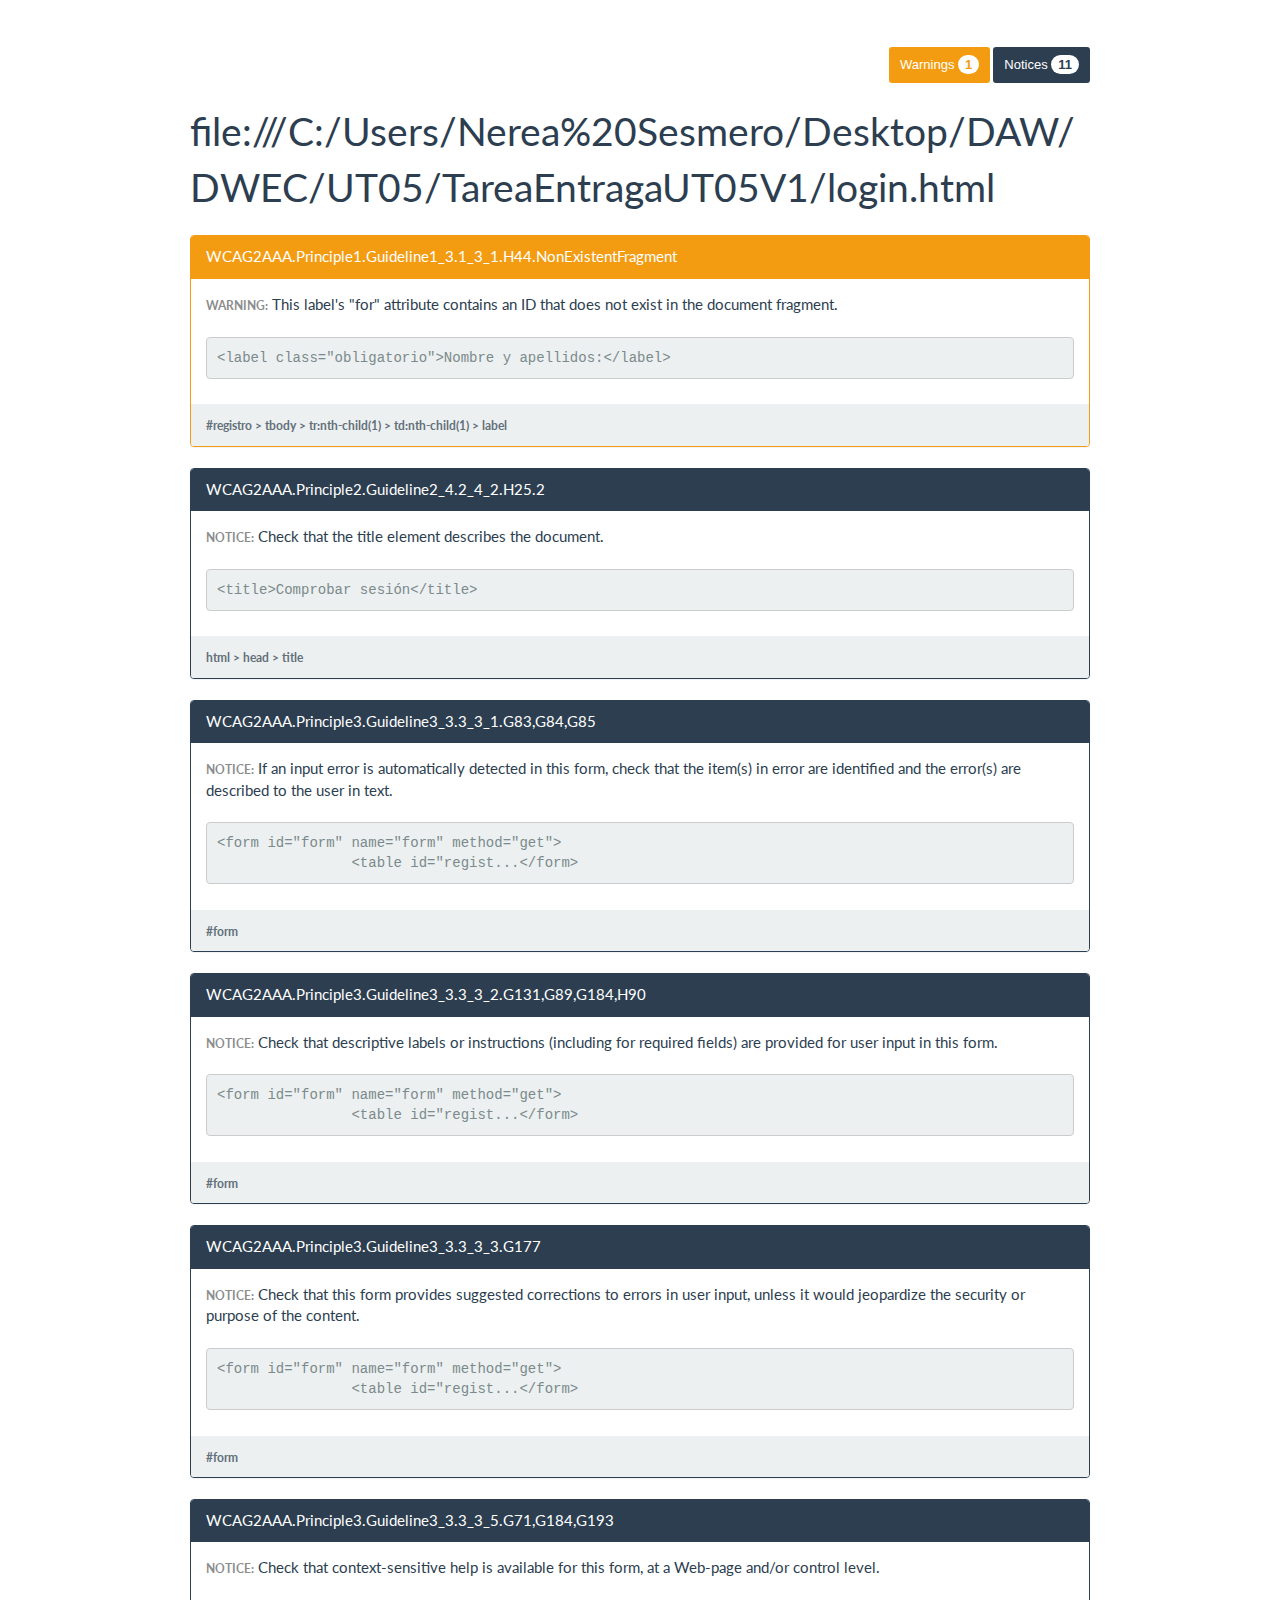
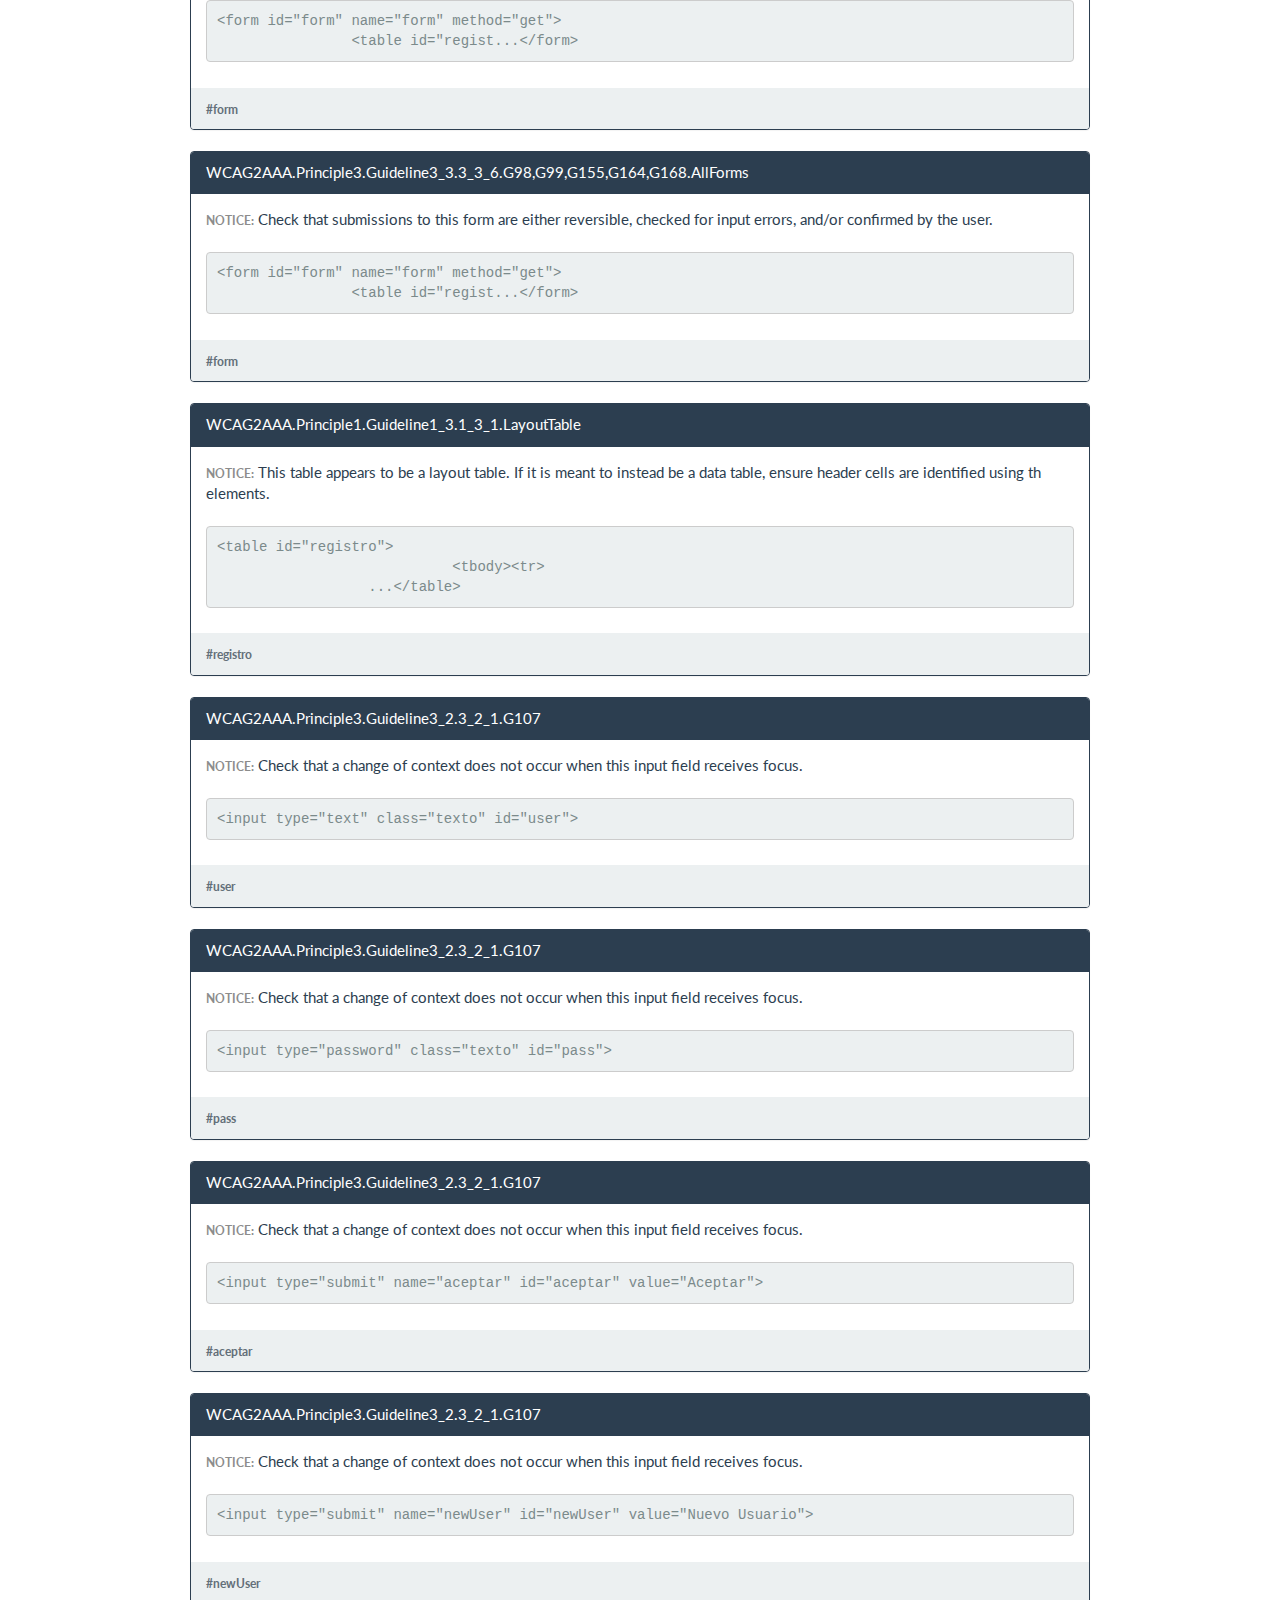
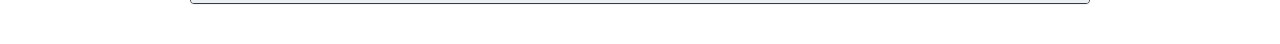
<file: pruebasKoa11y/file    C  Users Nerea%20Sesmero Desktop DAW DWEC UT05 TareaEntragaUT05V1 login.html>
<!DOCTYPE html>
<html>
  <head>
    <title>Accessibility Standards - Koa11y</title>
    <meta name="generator" content="Koa11y 3.0.0" />



    <!--

      Run this test on your site with Koa11y!

      https://open-indy.github.io/Koa11y/

    -->



    <style>
      @import url('https://fonts.googleapis.com/css?family=Lato:400,700,400italic');
      *,
      *:before,
      *:after {
        box-sizing: border-box;
      }
      html {
        -webkit-tap-highlight-color: rgba(0, 0, 0, 0);
      }
      body {
        background: #FFF;
        margin-top: 17px;
        color: #2C3E50;
        font-family: 'Lato', 'Helvetica Neue', sans-serif;
        font-size: 15px;
        line-height: 1.42857143;
      }
      h1 {
        display: inline-block;
        margin: 21px 0px 20px;
        font-size: 39px;
        font-weight: 400;
        word-break: break-all;
      }
      h4 {
        margin: 0px;
        color: #636F79;
        font-size: 14.25px;
      }
      pre {
        display: block;
        background-color: #ECF0F1;
        border: 1px solid #CCC;
        border-radius: 4px;
        margin: 0px 0px 10.5px;
        padding: 10px;
        color: #7B8A8B;
        font-family: 'Menlo', 'Monaco', 'Consolas', 'Courier New', monospace;
        font-size: 14px;
        line-height: 1.42857143;
        overflow: auto;
        word-break: break-all;
        word-wrap: break-word;
      }
      code {
        white-space: pre-wrap;
        word-break: break-all;
      }
      .container {
        max-width: 900px;
        width: 100%;
        margin: 0px auto;
        padding: 0px 15px;
      }
      .row {
        margin-right: -15px;
        margin-left: -15px;
        clear: both;
      }
      .panel {
        background-color: #FFF;
        border: 1px solid transparent;
        border-radius: 4px;
        margin-bottom: 21px;
        box-shadow: 0px 1px 1px rgba(0,0,0,0.05);
      }
      .panel-heading {
        padding: 10px 15px;
        border-bottom: 1px solid transparent;
        border-top-right-radius: 3px;
        border-top-left-radius: 3px;
        color: #FFF;
      }
      .panel-body {
        padding: 15px;
      }
      .panel-footer {
        background-color: #ECF0F1;
        border-top: 1px solid #ECF0F1;
        border-bottom-right-radius: 3px;
        border-bottom-left-radius: 3px;
        padding: 10px 15px;
      }
      .panel-success { border-color: #18BC9C; }
      .panel-danger  { border-color: #E74C3C; }
      .panel-warning { border-color: #F39C12; }
      .panel-primary { border-color: #2C3E50; }
      .panel-success>.panel-heading { background-color: #18BC9C; border-color: #18BC9C; }
      .panel-danger>.panel-heading  { background-color: #E74C3C; border-color: #E74C3C; }
      .panel-warning>.panel-heading { background-color: #F39C12; border-color: #F39C12; }
      .panel-primary>.panel-heading { background-color: #2C3E50; border-color: #2C3E50; }
      .hide {
        display: none;
      }
      .text-capitalize {
        color: #8C8C8C;
        font-size: 12px;
        text-transform: uppercase;
      }
      #buttons {
        display: inline-block;
        margin-top: 30px;
        float: right;
      }
      #buttons .disabled {
        box-shadow: none;
        cursor: pointer;
        filter: alpha(opacity=65);
        opacity: 0.65;
        pointer-events: auto;
      }
      .panel-primary i {
        margin: 0px 7px;
      }
      .btn {
        display: inline-block;
        background-image: none;
        border: 2px solid transparent;
        border-radius: 4px;
        margin-bottom: 0px;
        padding: 10px 15px;
        font-size: 15px;
        font-weight: normal;
        line-height: 1.42857143;
        text-align: center;
        cursor: pointer;
        touch-action: manipulation;
        user-select: none;
        white-space: nowrap;
        vertical-align: middle;
      }
      .btn-sm {
        border-radius: 3px;
        padding: 6px 9px;
        font-size: 13px;
        line-height: 1.5;
      }
      .btn-danger {
        background-color: #E74C3C;
        border-color: #E74C3C;
        color: #FFF;
      }
      .btn-warning {
        background-color: #F39C12;
        border-color: #F39C12;
        color: #FFF;
      }
      .btn-primary {
        background-color: #2C3E50;
        border-color: #2C3E50;
        color: #FFF;
      }
      .btn-danger,
      .btn-warning {
        margin-right: 3px;
      }
      .badge {
        position: relative;
        top: -1px;
        display: inline-block;
        min-width: 10px;
        background-color: #FFF;
        border-radius: 10px;
        padding: 3px 7px;
        color: #FFF;
        font-size: 13px;
        font-weight: bold;
        line-height: 1;
        text-align: center;
        white-space: nowrap;
        vertical-align: middle;
      }
      .btn-danger .badge {
        color: #E74C3C;
      }
      .btn-warning .badge {
        color: #F39C12;
      }
      .btn-primary .badge {
        color: #2C3E50;
      }
      .glyphicon {
        display: inline-block;
        width: 20px;
        height: 20px;
        background-position: center center;
        background-repeat: no-repeat;
        background-size: contain;
        vertical-align: top;
      }
      .glyphicon-ok {
        background-image: url('[data-uri]');
      }
      .glyphicon-remove {
        background-image: url('[data-uri]');
      }
      .glyphicon-ban-circle {
        background-image: url('[data-uri]');
      }
    </style>
  </head>
  <body>
    <div class="container" role="main">
          <div class="row">
      <span id="buttons"><button class="btn btn-sm btn-warning">Warnings <span class="badge">1</span></button><button class="btn btn-sm btn-primary">Notices <span class="badge">11</span></button></span>
      <h1>file:///C:/Users/Nerea%20Sesmero/Desktop/DAW/DWEC/UT05/TareaEntragaUT05V1/login.html</h1>
    </div>

    <div class="row"><div class="panel panel-warning">
<div class="panel-heading">WCAG2AAA.Principle1.Guideline1_3.1_3_1.H44.NonExistentFragment</div>
<div class="panel-body">
<strong class="text-capitalize">warning:</strong> This label's "for" attribute contains an ID that does not exist in the document fragment.<br /><br />
<pre><code>&lt;label class="obligatorio">Nombre y apellidos:&lt;/label></code></pre>
</div>
<div class="panel-footer text-sm"><h4><small>#registro > tbody > tr:nth-child(1) > td:nth-child(1) > label</small></h4></div>
</div>
<div class="panel panel-primary">
<div class="panel-heading">WCAG2AAA.Principle2.Guideline2_4.2_4_2.H25.2</div>
<div class="panel-body">
<strong class="text-capitalize">notice:</strong> Check that the title element describes the document.<br /><br />
<pre><code>&lt;title>Comprobar sesión&lt;/title></code></pre>
</div>
<div class="panel-footer text-sm"><h4><small>html > head > title</small></h4></div>
</div>
<div class="panel panel-primary">
<div class="panel-heading">WCAG2AAA.Principle3.Guideline3_3.3_3_1.G83,G84,G85</div>
<div class="panel-body">
<strong class="text-capitalize">notice:</strong> If an input error is automatically detected in this form, check that the item(s) in error are identified and the error(s) are described to the user in text.<br /><br />
<pre><code>&lt;form id="form" name="form" method="get">
            	&lt;table id="regist...&lt;/form></code></pre>
</div>
<div class="panel-footer text-sm"><h4><small>#form</small></h4></div>
</div>
<div class="panel panel-primary">
<div class="panel-heading">WCAG2AAA.Principle3.Guideline3_3.3_3_2.G131,G89,G184,H90</div>
<div class="panel-body">
<strong class="text-capitalize">notice:</strong> Check that descriptive labels or instructions (including for required fields) are provided for user input in this form.<br /><br />
<pre><code>&lt;form id="form" name="form" method="get">
            	&lt;table id="regist...&lt;/form></code></pre>
</div>
<div class="panel-footer text-sm"><h4><small>#form</small></h4></div>
</div>
<div class="panel panel-primary">
<div class="panel-heading">WCAG2AAA.Principle3.Guideline3_3.3_3_3.G177</div>
<div class="panel-body">
<strong class="text-capitalize">notice:</strong> Check that this form provides suggested corrections to errors in user input, unless it would jeopardize the security or purpose of the content.<br /><br />
<pre><code>&lt;form id="form" name="form" method="get">
            	&lt;table id="regist...&lt;/form></code></pre>
</div>
<div class="panel-footer text-sm"><h4><small>#form</small></h4></div>
</div>
<div class="panel panel-primary">
<div class="panel-heading">WCAG2AAA.Principle3.Guideline3_3.3_3_5.G71,G184,G193</div>
<div class="panel-body">
<strong class="text-capitalize">notice:</strong> Check that context-sensitive help is available for this form, at a Web-page and/or control level.<br /><br />
<pre><code>&lt;form id="form" name="form" method="get">
            	&lt;table id="regist...&lt;/form></code></pre>
</div>
<div class="panel-footer text-sm"><h4><small>#form</small></h4></div>
</div>
<div class="panel panel-primary">
<div class="panel-heading">WCAG2AAA.Principle3.Guideline3_3.3_3_6.G98,G99,G155,G164,G168.AllForms</div>
<div class="panel-body">
<strong class="text-capitalize">notice:</strong> Check that submissions to this form are either reversible, checked for input errors, and/or confirmed by the user.<br /><br />
<pre><code>&lt;form id="form" name="form" method="get">
            	&lt;table id="regist...&lt;/form></code></pre>
</div>
<div class="panel-footer text-sm"><h4><small>#form</small></h4></div>
</div>
<div class="panel panel-primary">
<div class="panel-heading">WCAG2AAA.Principle1.Guideline1_3.1_3_1.LayoutTable</div>
<div class="panel-body">
<strong class="text-capitalize">notice:</strong> This table appears to be a layout table. If it is meant to instead be a data table, ensure header cells are identified using th elements.<br /><br />
<pre><code>&lt;table id="registro">
		            &lt;tbody>&lt;tr>
		  ...&lt;/table></code></pre>
</div>
<div class="panel-footer text-sm"><h4><small>#registro</small></h4></div>
</div>
<div class="panel panel-primary">
<div class="panel-heading">WCAG2AAA.Principle3.Guideline3_2.3_2_1.G107</div>
<div class="panel-body">
<strong class="text-capitalize">notice:</strong> Check that a change of context does not occur when this input field receives focus.<br /><br />
<pre><code>&lt;input type="text" class="texto" id="user"></code></pre>
</div>
<div class="panel-footer text-sm"><h4><small>#user</small></h4></div>
</div>
<div class="panel panel-primary">
<div class="panel-heading">WCAG2AAA.Principle3.Guideline3_2.3_2_1.G107</div>
<div class="panel-body">
<strong class="text-capitalize">notice:</strong> Check that a change of context does not occur when this input field receives focus.<br /><br />
<pre><code>&lt;input type="password" class="texto" id="pass"></code></pre>
</div>
<div class="panel-footer text-sm"><h4><small>#pass</small></h4></div>
</div>
<div class="panel panel-primary">
<div class="panel-heading">WCAG2AAA.Principle3.Guideline3_2.3_2_1.G107</div>
<div class="panel-body">
<strong class="text-capitalize">notice:</strong> Check that a change of context does not occur when this input field receives focus.<br /><br />
<pre><code>&lt;input type="submit" name="aceptar" id="aceptar" value="Aceptar"></code></pre>
</div>
<div class="panel-footer text-sm"><h4><small>#aceptar</small></h4></div>
</div>
<div class="panel panel-primary">
<div class="panel-heading">WCAG2AAA.Principle3.Guideline3_2.3_2_1.G107</div>
<div class="panel-body">
<strong class="text-capitalize">notice:</strong> Check that a change of context does not occur when this input field receives focus.<br /><br />
<pre><code>&lt;input type="submit" name="newUser" id="newUser" value="Nuevo Usuario"></code></pre>
</div>
<div class="panel-footer text-sm"><h4><small>#newUser</small></h4></div>
</div>
</div>

    </div>
    <script>
      var errorButton = document.querySelectorAll('.btn-danger')[0];
      var warningButton = document.querySelectorAll('.btn-warning')[0];
      var noticeButton = document.querySelectorAll('.btn-primary')[0];
      var allErrors = document.querySelectorAll('.panel-danger');
      var allWarnings = document.querySelectorAll('.panel-warning');
      var allNotices = document.querySelectorAll('.panel-primary');

      function hideAll (arr) {
        for (var i = 0; i < arr.length; i++) {
          arr[i].classList.add('hide');
        }
      }

      function showAll (arr) {
        for (var i = 0; i < arr.length; i++) {
          arr[i].classList.remove('hide');
        }
      }

      errorButton.addEventListener('click', function () {
        if (this.classList.contains('disabled')) {
          this.classList.remove('disabled');
          showAll(allErrors);
        } else {
          this.classList.add('disabled');
          hideAll(allErrors);
        }
      });
      warningButton.addEventListener('click', function () {
        if (this.classList.contains('disabled')) {
          this.classList.remove('disabled');
          showAll(allWarnings);
        } else {
          this.classList.add('disabled');
          hideAll(allWarnings);
        }
      });
      noticeButton.addEventListener('click', function () {
        if (this.classList.contains('disabled')) {
          this.classList.remove('disabled');
          showAll(allNotices);
        } else {
          this.classList.add('disabled');
          hideAll(allNotices);
        }
      });
    </script>
  </body>
</html>
</file>
<file: css/style.css>
fieldset {
  width: 500px;
  background-color: #eee;
}

legend {
  font-family : Arial, sans-serif;
  font-size: 1.3em;
  font-weight:bold;
  color:#333;
}

input {
  font-family : Arial, Verdana, sans-serif;
  font-size: 0.8em;
  line-height:140%;
  color : #000; 
  padding : 3px; 
  border : 1px solid #999;
  height:18px;
  width:220px;
}

input.chkbx {
  color : #000; 
  padding : 3px; 
  border : 1px solid #999;
  height:18px;
  width:15px;
}
label.obligatorio{
  font-family : Arial, sans-serif;
  font-size:0.8em;
  font-weight: bold;
}

label.etiqueta {
  font-family : Arial, sans-serif;
  font-size:0.8em;
}

div.campo {
  margin-top:8px;
  margin-bottom: 10px;
}
input[type="submit"] {
  width:160px;
  height:30px;
  padding-left:0px;
}
select {
  font-family : Arial, Verdana, sans-serif;
  font-size: 0.8em;
  line-height:140%;
  color : #000; 
  padding : 3px; 
  border : 1px solid #999;
  height:30px;
  width:225px;
}

.invalid{
border-color: #900;
  background-color: #FDD;
}
.error {
  width  : 100%;
  padding: 0;
 
  font-size: 80%;
  color: white;
  background-color: #900;
  border-radius: 0 0 5px 5px;
 
  -moz-box-sizing: border-box;
  box-sizing: border-box;
}

.error.active {
  padding: 0.3em;
}

.alert-danger{
  color:#a94442;
  background-color:#f2dede;
  border-color:#ebccd1;
}

.alert-danger hr{
  border-top-color:#e4b9c0;
}

.alert-danger .alert-link{
  color:#843534;
}

.has-error {
  color:#a94442;
  border-color:#a94442;
  background-color:#f2dede
  -webkit-box-shadow:inset 0 1px 1px rgba(0,0,0,0.075);
  box-shadow:inset 0 1px 1px rgba(0,0,0,0.075);
}
.has-error:focus{
  border-color:#843534;
  -webkit-box-shadow:inset 0 1px 1px rgba(0,0,0,0.075),0 0 6px #ce8483;
  box-shadow:inset 0 1px 1px rgba(0,0,0,0.075),0 0 6px #ce8483

}

.control-label{
  color:#3c763d;
  padding-top:7px;
  margin-top:0;
  margin-bottom:0;
  text-align:right;

}

      /*        
      input[type="text"], input[type="password"] {
        font-family : Arial, Verdana, sans-serif;
        font-size: 0.8em;
        line-height:140%;
        color : #000; 
        padding : 3px; 
        border : 1px solid #999;
        height:18px;
        width:220px;
      }

          input[type="submit"] {
            width:160px;
            height:30px;
            padding-left:0px;
          }

          select {
            font-family : Arial, Verdana, sans-serif;
            font-size: 0.8em;
            line-height:140%;
            color : #000; 
            padding : 3px; 
            border : 1px solid #999;
            height:30x;
            width:220px;
          }

          a {
            font-family: Verdana, Arial, sans-serif; 
            font-size: 0.7em;
          }
         /* span {
            font-family: Verdana, Arial, sans-serif; 
            font-size: 0.7em;
            color: #009;
            background-color : #ffff00;
          }

          label.etiqueta {
            font-family : Arial, sans-serif;
            font-size:0.8em;
            font-weight: bold;
          }

          label.texto {
            font-family : Arial, Verdana, sans-serif;
            font-size: 1em;
            line-height:140%;
            color : #000; 
          }  fieldset {
            position: absolute;
            left: 50%;
            top: 50%;
            width: 230px;
            margin-left: -115px;
            height: 300px;
            margin-top: -150px;
            padding:10px;
            border:1px solid #ccc;
            background-color: #eee;
          }

          input[type="text"], input[type="password"] {
            font-family : Arial, Verdana, sans-serif;
            font-size: 0.8em;
            line-height:140%;
            color : #000; 
            padding : 3px; 
            border : 1px solid #999;
            height:18px;
            width:220px;
          }

          input[type="submit"] {
            width:160px;
            height:30px;
            padding-left:0px;
          }

          select {
            font-family : Arial, Verdana, sans-serif;
            font-size: 0.8em;
            line-height:140%;
            color : #000; 
            padding : 3px; 
            border : 1px solid #999;
            height:30x;
            width:220px;
          }

          a {
            font-family: Verdana, Arial, sans-serif; 
            font-size: 0.7em;
          }

          /*div.campo {
            margin-top:8px;
            margin-bottom: 10px;
          }*/

          /*span {
            font-family: Verdana, Arial, sans-serif; 
            font-size: 0.7em;
            color: #009;
            background-color : #ffff00;
          }

          label.etiqueta {
            font-family : Arial, sans-serif;
            font-size:0.8em;
            font-weight: bold;
          }

          label.texto {
            font-family : Arial, Verdana, sans-serif;
            font-size: 1em;
            line-height:140%;
            color : #000; 
          }*/
</file>
